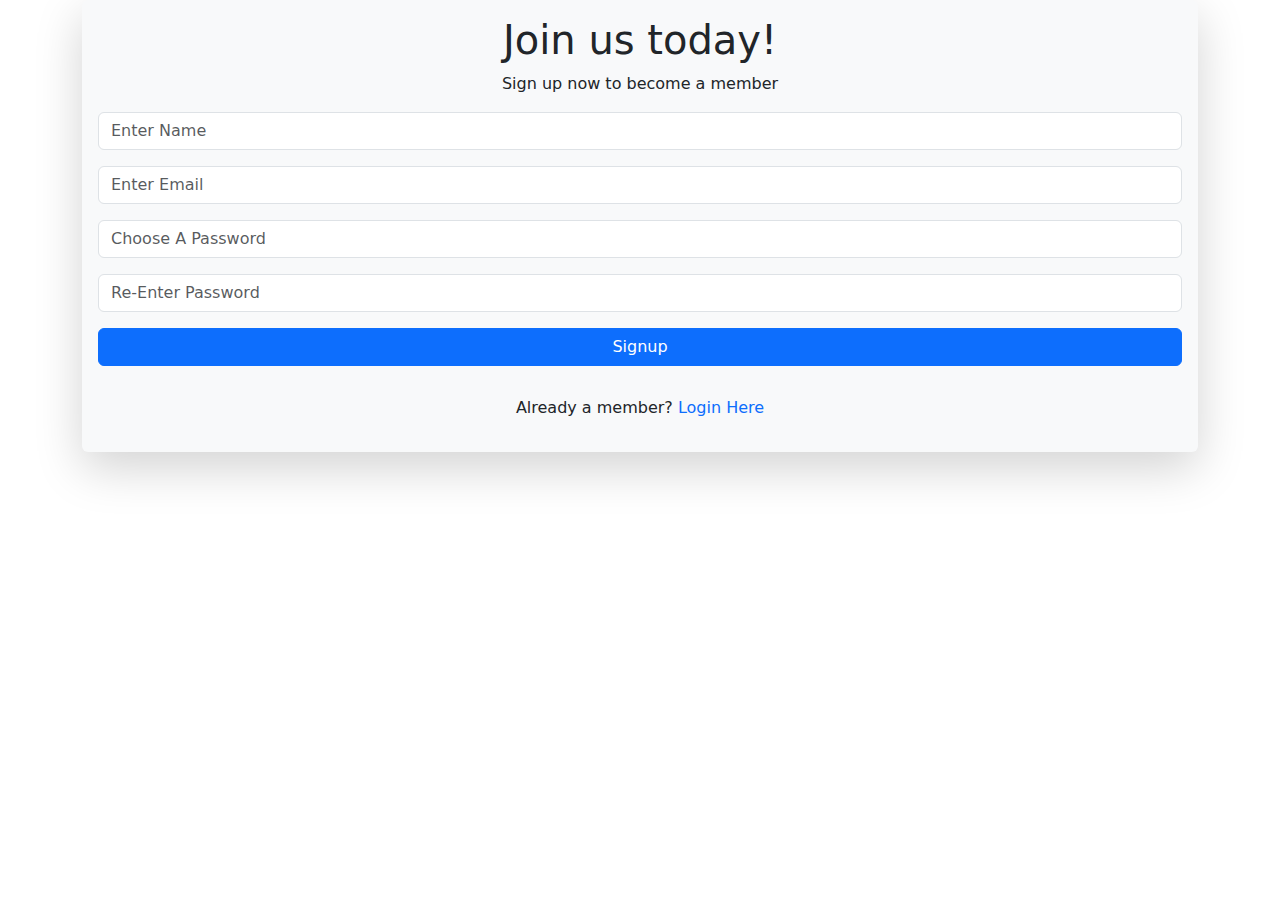
<file: dangnhap-dangky/dangky/dangky.html>
<!DOCTYPE html>
<html lang="en">
  <head>
    <meta charset="UTF-8" />
    <meta name="viewport" content="width=device-width, initial-scale=1.0" />
    <link
      href="https://cdn.jsdelivr.net/npm/bootstrap@5.3.3/dist/css/bootstrap.min.css"
      rel="stylesheet"
      integrity="sha384-QWTKZyjpPEjISv5WaRU9OFeRpok6YctnYmDr5pNlyT2bRjXh0JMhjY6hW+ALEwIH"
      crossorigin="anonymous"
    />
    <link rel="stylesheet" href="dangky.css" />
    <link
      type="image/x-icon"
      href="https://s1.vnecdn.net/vnexpress/restruct/images/favicon.ico"
      rel="shortcut icon"
    />
    <title>Đăng ký</title>
  </head>
  <body>
    <script
      src="https://cdn.jsdelivr.net/npm/bootstrap@5.3.3/dist/js/bootstrap.bundle.min.js"
      integrity="sha384-YvpcrYf0tY3lHB60NNkmXc5s9fDVZLESaAA55NDzOxhy9GkcIdslK1eN7N6jIeHz"
      crossorigin="anonymous"
    ></script>
    <div class="container">
      <div class="shadow-lg p-3 mb-5 bg-body-tertiary rounded">
        <div class="row">
          <h1 class="text-center">Join us today!</h1>
          <p class="text-center">Sign up now to become a member</p>
          <div class="input-group mb-3">
            <input
              type="text"
              class="form-control"
              placeholder="Enter Name"
              aria-label="Enter Name"
              aria-describedby="basic-addon1"
            />
          </div>
          <div class="input-group mb-3">
            <input
              type="text"
              class="form-control"
              placeholder="Enter Email"
              aria-label="Enter Email"
              aria-describedby="basic-addon1"
            />
          </div>
          <div class="input-group mb-3">
            <input
              type="password"
              class="form-control"
              placeholder="Choose A Password"
              aria-label="Choose A Password"
              aria-describedby="basic-addon1"
            />
          </div>
          <div class="input-group mb-3">
            <input
              type="password"
              class="form-control"
              placeholder="Re-Enter Password"
              aria-label="Re-Enter Password"
              aria-describedby="basic-addon1"
            />
          </div>
          <div class="d-grid gap-2">
            <button class="btn btn-primary" type="button">Signup</button>
          </div>
          <p class="text-center dangnhap">
            Already a member?
            <a href="../dangnhap/dangnhap.html">Login Here</a>
          </p>
        </div>
      </div>
    </div>
  </body>
</html>
</file>
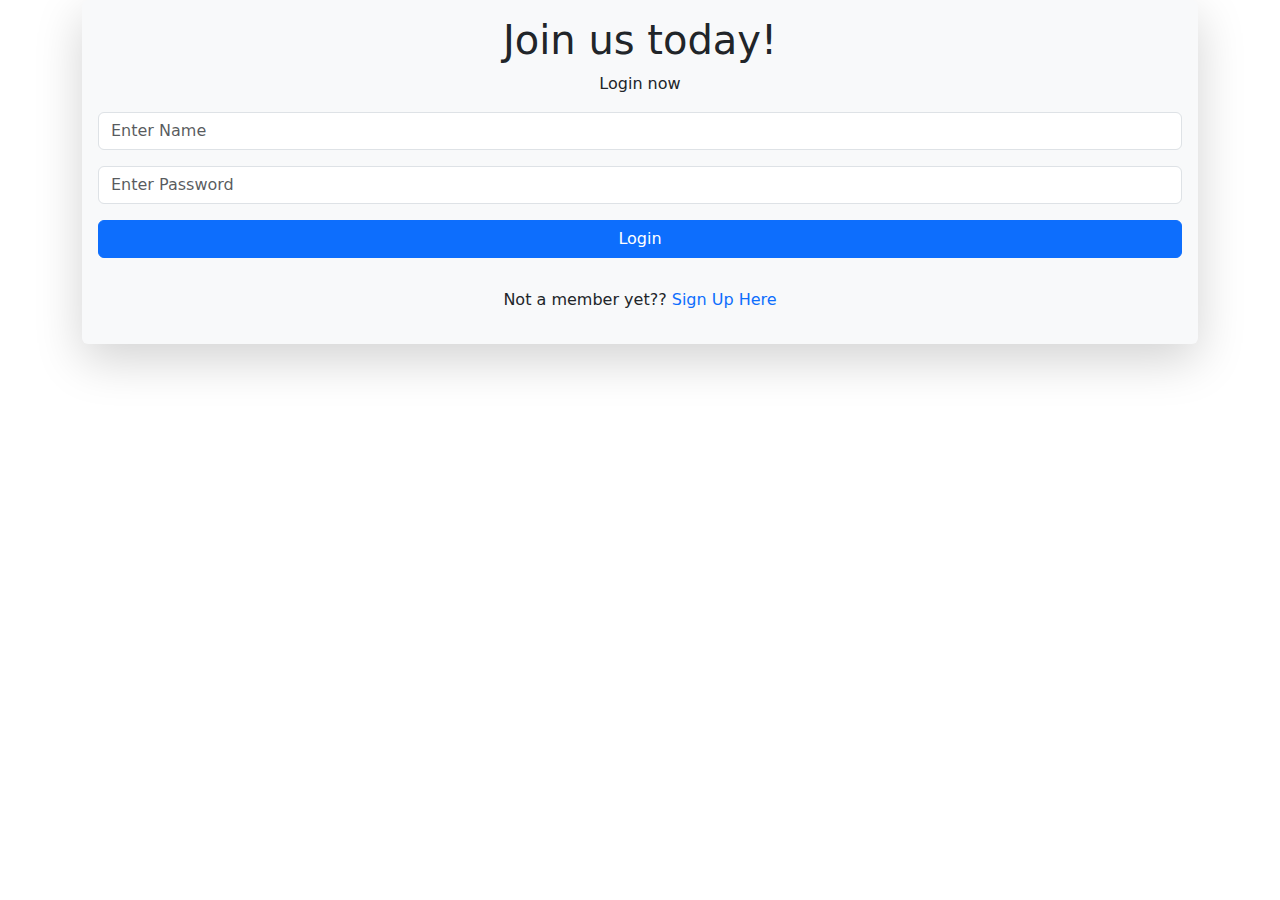
<file: dangnhap-dangky/dangnhap/dangnhap.html>
<!DOCTYPE html>
<html lang="en">
  <head>
    <meta charset="UTF-8" />
    <meta name="viewport" content="width=device-width, initial-scale=1.0" />
    <link
      href="https://cdn.jsdelivr.net/npm/bootstrap@5.3.3/dist/css/bootstrap.min.css"
      rel="stylesheet"
      integrity="sha384-QWTKZyjpPEjISv5WaRU9OFeRpok6YctnYmDr5pNlyT2bRjXh0JMhjY6hW+ALEwIH"
      crossorigin="anonymous"
    />
    <link rel="stylesheet" href="dangnhap.css" />
    <link
      type="image/x-icon"
      href="https://s1.vnecdn.net/vnexpress/restruct/images/favicon.ico"
      rel="shortcut icon"
    />
    <title>Đăng nhập</title>
  </head>
  <body>
    <script
      src="https://cdn.jsdelivr.net/npm/bootstrap@5.3.3/dist/js/bootstrap.bundle.min.js"
      integrity="sha384-YvpcrYf0tY3lHB60NNkmXc5s9fDVZLESaAA55NDzOxhy9GkcIdslK1eN7N6jIeHz"
      crossorigin="anonymous"
    ></script>
    <div class="container">
      <div class="shadow-lg p-3 mb-5 bg-body-tertiary rounded">
        <div class="row">
          <h1 class="text-center">Join us today!</h1>
          <p class="text-center">Login now</p>
          <div class="input-group mb-3">
            <input
              type="text"
              class="form-control"
              placeholder="Enter Name"
              aria-label="Enter Name"
              aria-describedby="basic-addon1"
            />
          </div>
          <div class="input-group mb-3">
            <input
              type="password"
              class="form-control"
              placeholder="Enter Password"
              aria-label="Enter Password"
              aria-describedby="basic-addon1"
            />
          </div>
          <div class="d-grid gap-2">
            <button class="btn btn-primary" type="button">Login</button>
          </div>
          <p class="text-center dangnhap">
            Not a member yet??
            <a href="../dangky/dangky.html">Sign Up Here</a>
          </p>
        </div>
      </div>
    </div>
  </body>
</html>
</file>
<file: dangnhap-dangky/dangky/dangky.css>
a{
    text-decoration: none;
}
.dangnhap{
    margin-top: 30px;
}
</file>
<file: dangnhap-dangky/dangnhap/dangnhap.css>
a {
  text-decoration: none;
}
.dangnhap {
  margin-top: 30px;
}
</file>
